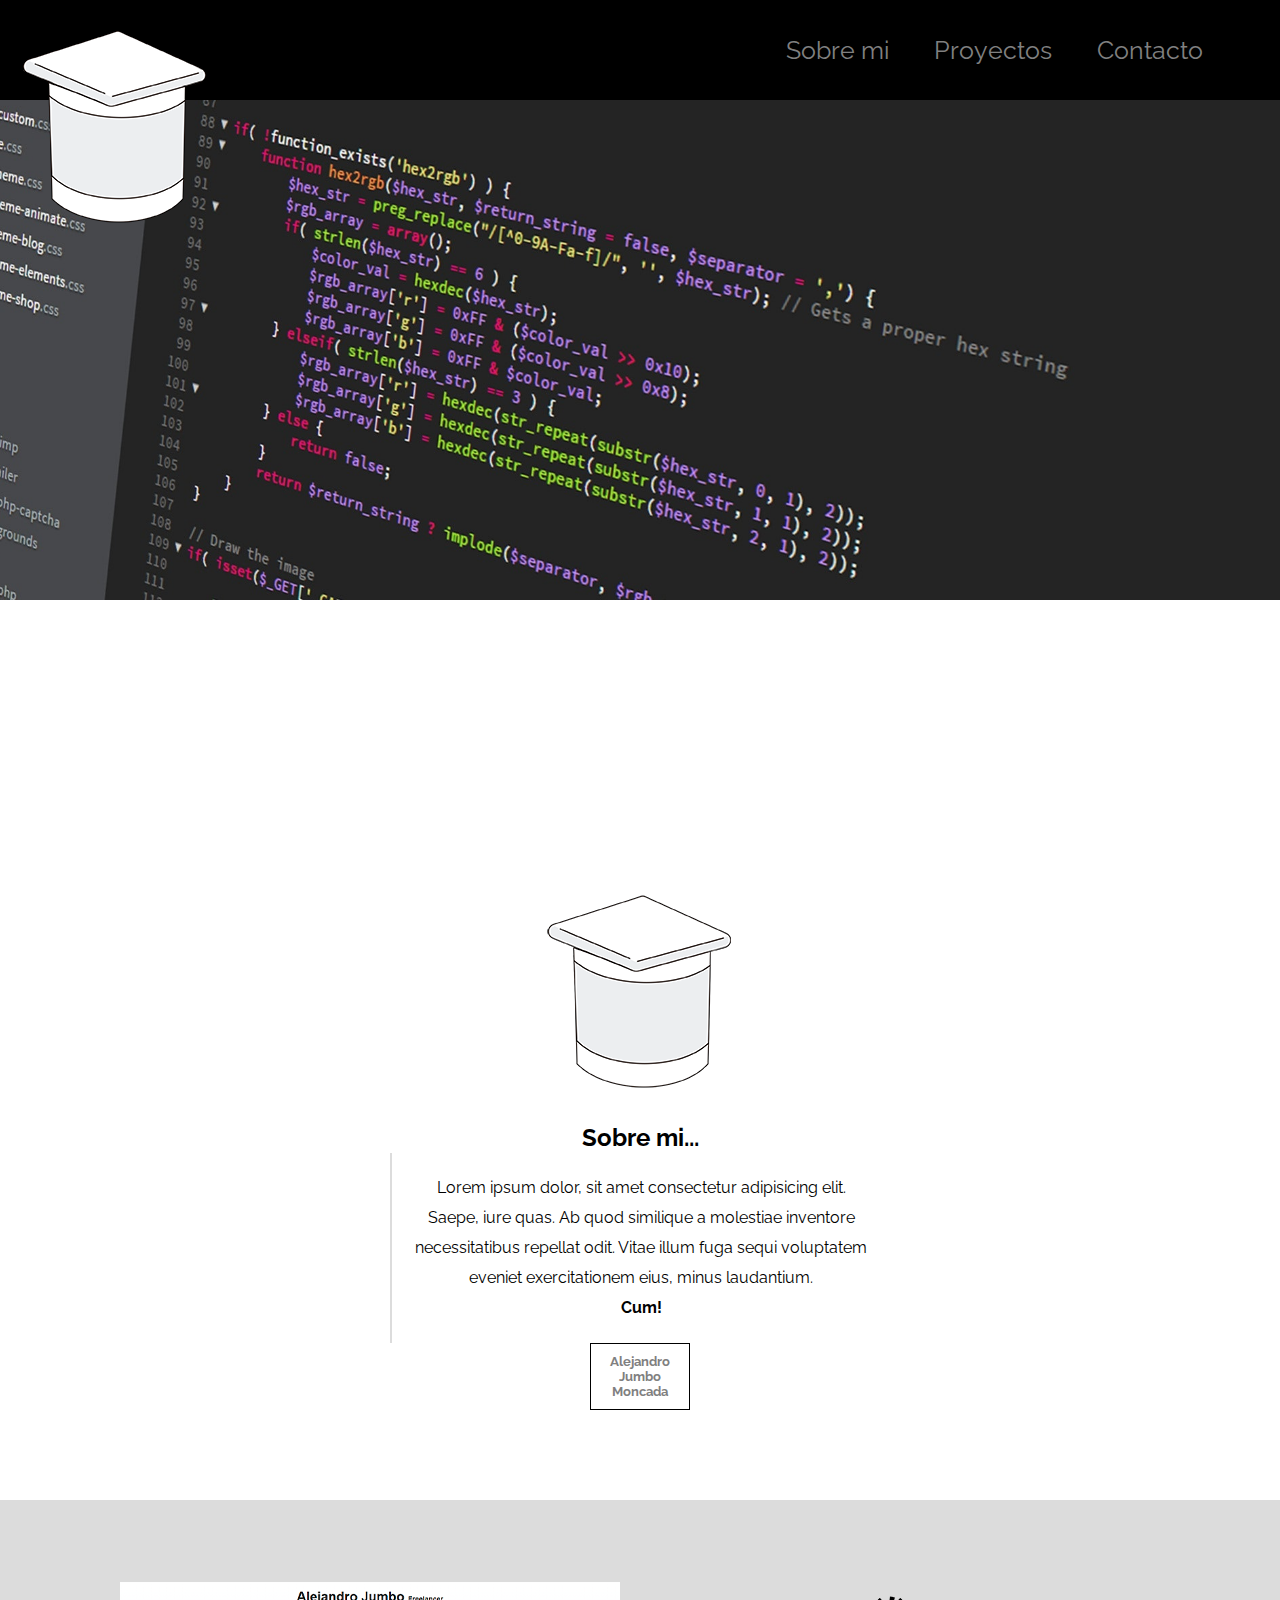
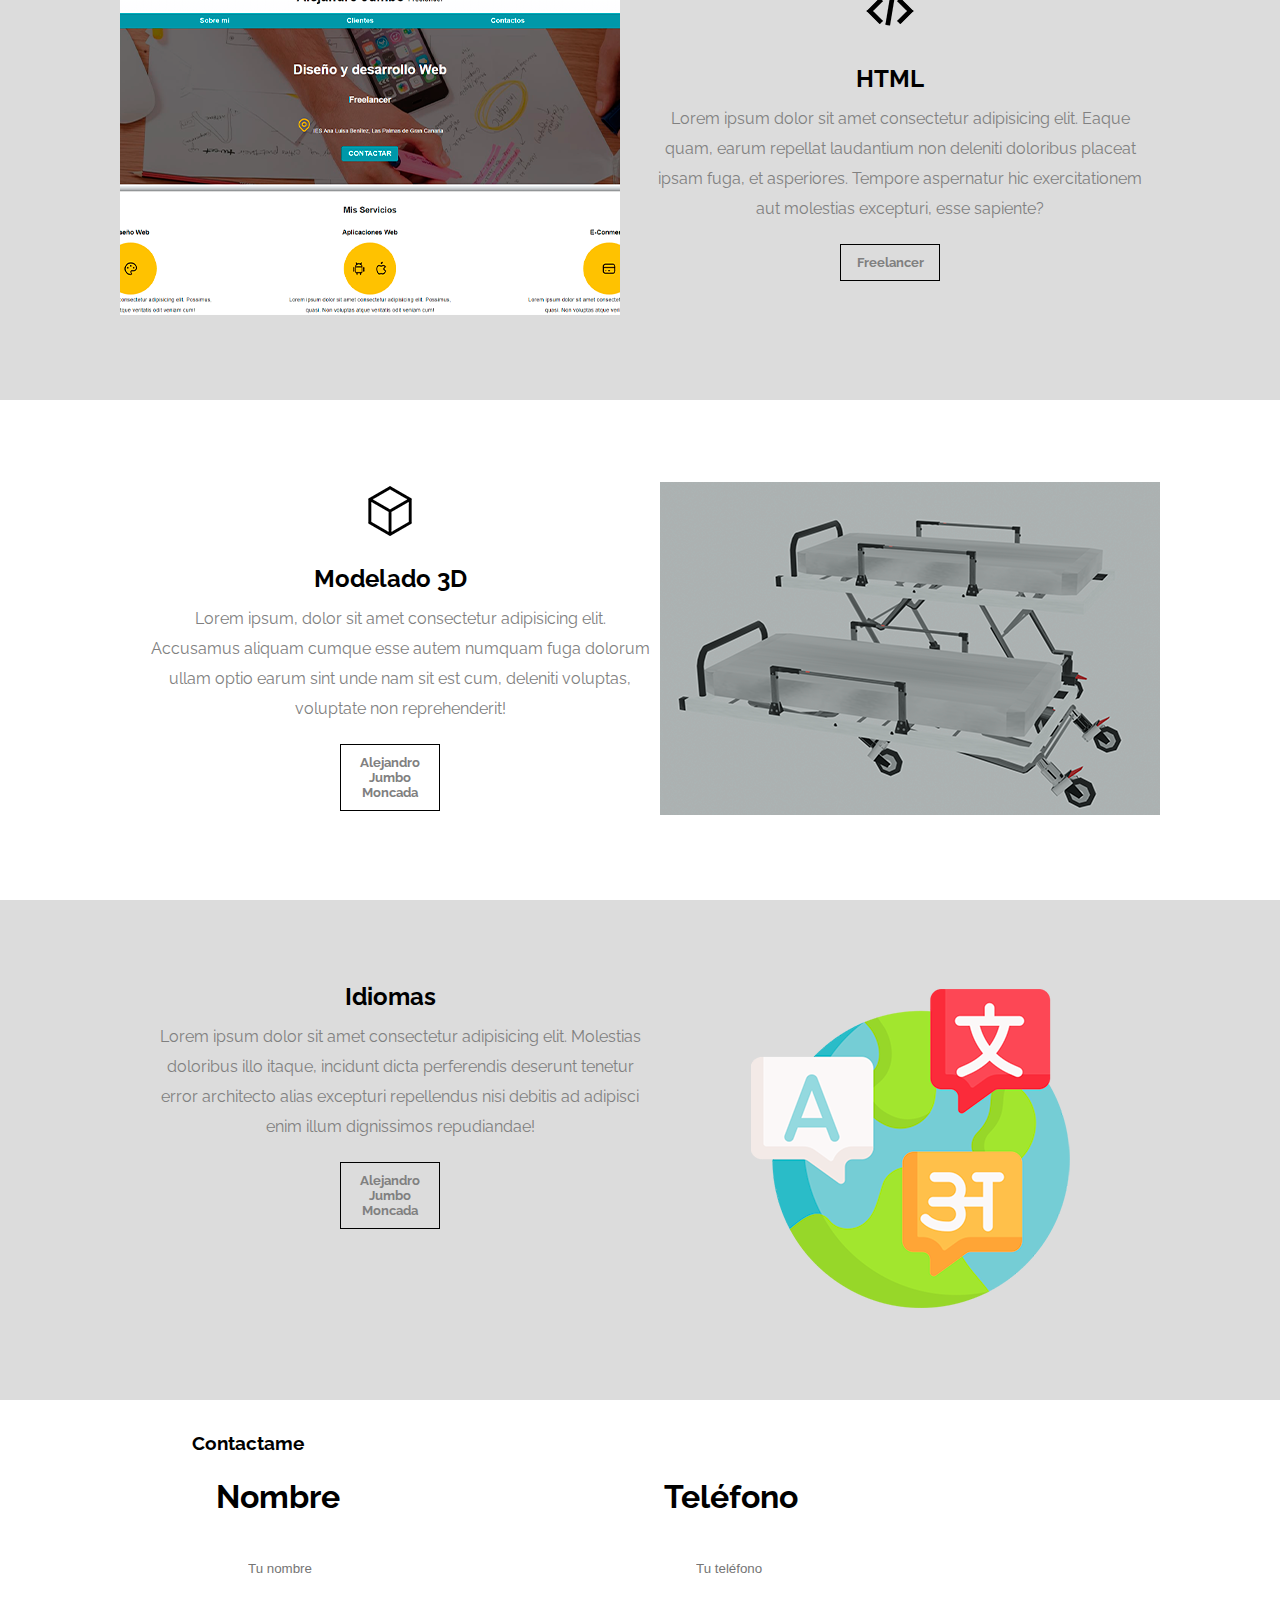
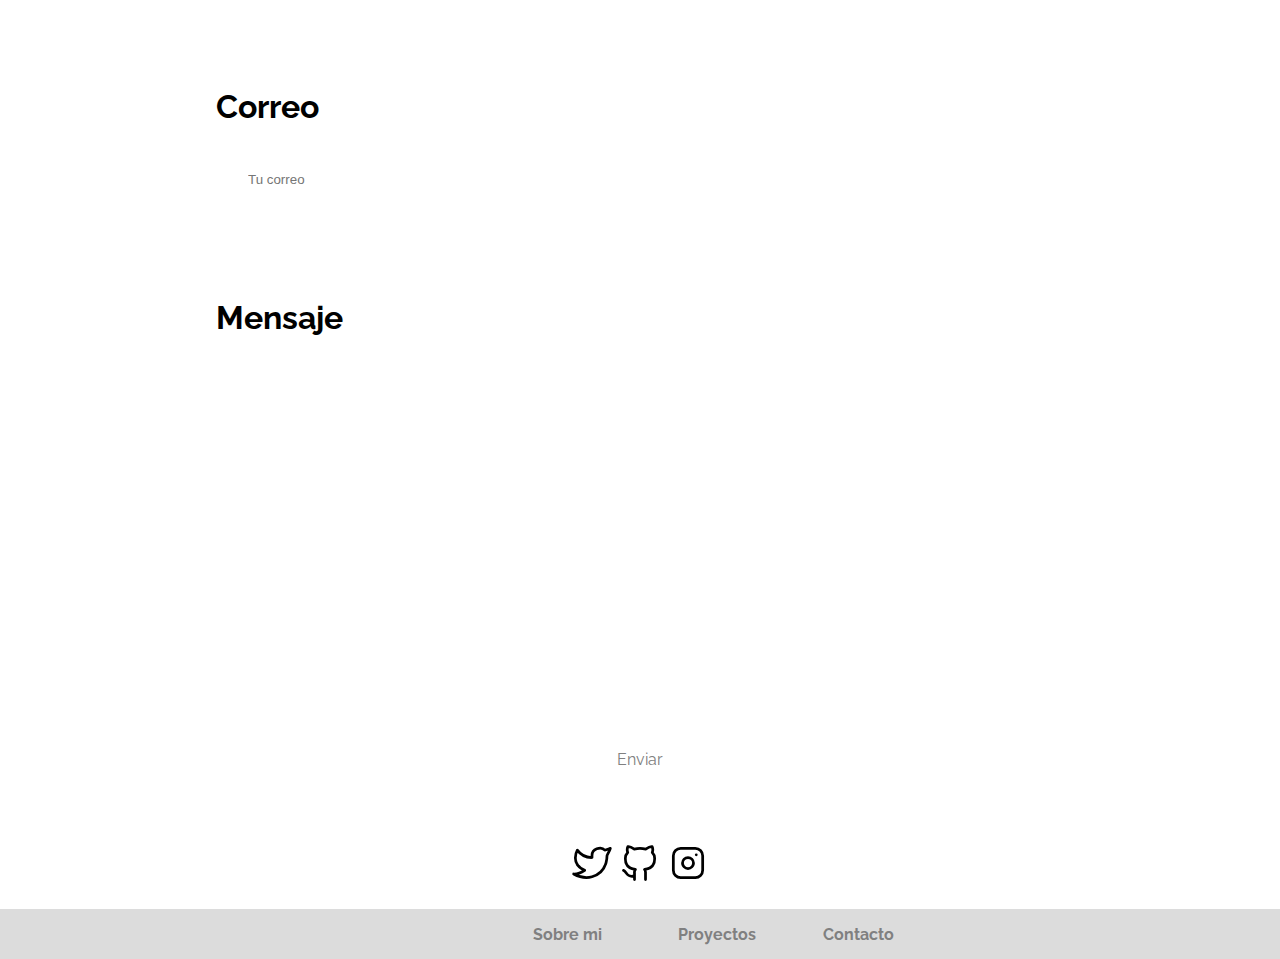
<file: index.html>
<!doctype html>
<html>
    <head> 
<!--el title aparece en la pestaña del navegador-->
        <title>Porfolio</title>
        
<!--Google indexa las páginas web por idiomas-->
        <meta lang="en">
        
<!--utf8 identifica todos los caracteres del mundo-->
        <meta charset="utf-8">
        
<!--escala las páginas para diferentes dispositivos-->
        <meta name="viewpoint" content="initial-scale=1.0">
<!--descripcion-->
        <meta name="description" content="Porfolio">
<!--palabras clave-->
        <meta name="keywords" content="Porfolio, yogur, portafolio, yogurt, lacteos, yo">
		<link rel="preconnect" href="https://fonts.googleapis.com">
		<link rel="preconnect" href="https://fonts.gstatic.com" crossorigin>
		<link href="https://fonts.googleapis.com/css2?family=Raleway:wght@300;400&display=swap" rel="stylesheet">	
		<link rel="shortcut icon" type="image/x-icon" href="imgs/favicon.ico">
        <link href="css/estilos.css" rel="stylesheet" type="text/css">
    </head>
<body>
	<nav class="negro">
       	<div class="logo"><h1><a href="index.html"><img src="imgs/yogur-grande.png" title="logo" alt="logo magic"></a></h1></div>
        <ul class="lista">
			<li class="cajas"><a href="index.html">Sobre mi</a></li>
			<li class="cajas"><a href="index.html">Proyectos</a></li>
			<li class="cajas"><a href="index.html">Contacto</a></li>
		</ul>
    </nav>
	<header>
<!--foto de cabezera-->
	</header>
	<section class="blanco">
		<div class="icono"><img src="imgs/yogur-grande.png" title="logo" alt="logo yogur"></div>
		<h2>Sobre mi...</h2>
		<p class="textito">Lorem ipsum dolor, sit amet consectetur adipisicing elit. Saepe, iure quas. Ab quod similique a molestiae inventore necessitatibus repellat odit. Vitae illum fuga sequi voluptatem eveniet exercitationem eius, minus laudantium.<br> <strong>Cum!</strong></p>
		<h5>Alejandro Jumbo Moncada</h5>
	</section>
	<section class="gris">
	<article><img src="imgs/cosahtml.PNG" title="html" alt="cosa html"></article>	
	<article> 
	<div class="icono"><img src="imgs/html.png" title="logo" alt="html logo"></div>
	<h2>HTML</h2>
	<p>Lorem ipsum dolor sit amet consectetur adipisicing elit. Eaque quam, earum repellat laudantium non deleniti doloribus placeat ipsam fuga, et asperiores. Tempore aspernatur hic exercitationem aut molestias excepturi, esse sapiente?</p>
	<a href="Freelancer/Diseñador Freelancer.html"><h5>Freelancer</h5></a>
	</article>
	</section>	
	<section class="blancos">
	<article> 
	<div class="icono"><img src="imgs/cubo.png" title="logo" alt="cubo logo"></div>
	<h2>Modelado 3D</h2>
	<p>Lorem ipsum, dolor sit amet consectetur adipisicing elit. Accusamus aliquam cumque esse autem numquam fuga dolorum ullam optio earum sint unde nam sit est cum, deleniti voluptas, voluptate non reprehenderit!</p>
	<h5>Alejandro Jumbo Moncada</h5>
	</article>
	<article><img src="imgs/camilla.png" title="camilla" alt="camilla"></article>
	</section>	
	<section class="gris">
	<article> 
	<h2>Idiomas</h2>
	<p>Lorem ipsum dolor sit amet consectetur adipisicing elit. Molestias doloribus illo itaque, incidunt dicta perferendis deserunt tenetur error architecto alias excepturi repellendus nisi debitis ad adipisci enim illum dignissimos repudiandae!</p>
	<h5>Alejandro Jumbo Moncada</h5>
	</article>
	<article><img src="imgs/idiomas" title="mundo" alt="mundo mundo"></article>
	</section>

	<div class="formulario">
		<h3>Contactame</h3>
		<form autocomplete >
			
			<div class="contenedor-campos">
				
				<div class="campo">
					<label for="nombre">Nombre</label>
					<input type="text" id="nombre" name="nombre" placeholder="Tu nombre">
						
				</div>

				<div class="campo">
					<label for="telefono">Teléfono</label>
					<input type="tel" pattern="[0-9]{9}" id="telefono" name="telefono" placeholder="Tu teléfono">
				</div>

				<div class="unacolumna">

					<div class="campo">
						<label for="telefono">Correo</label>
						<input type="email" id="correo" name="correo" placeholder="Tu correo">
					</div>

					<div class="campo">
						<label for="mensaje">Mensaje</label>
						<textarea></textarea>
					</div>

				</div>

			</div>

			<div class="iconos center">
				<a class="boton" href="#">Enviar</a>
			</div>
		</form>

	</div>

	<footer>
		<section class="iconos">
			<a href="https://github.com/AlejandroYgr"><svg xmlns="http://www.w3.org/2000/svg" class="icon icon-tabler icon-tabler-brand-twitter" width="44" height="44" viewBox="0 0 24 24" stroke-width="1.5" stroke="#000000" fill="none" stroke-linecap="round" stroke-linejoin="round">
				<path stroke="none" d="M0 0h24v24H0z" fill="none"/>
				<path d="M22 4.01c-1 .49 -1.98 .689 -3 .99c-1.121 -1.265 -2.783 -1.335 -4.38 -.737s-2.643 2.06 -2.62 3.737v1c-3.245 .083 -6.135 -1.395 -8 -4c0 0 -4.182 7.433 4 11c-1.872 1.247 -3.739 2.088 -6 2c3.308 1.803 6.913 2.423 10.034 1.517c3.58 -1.04 6.522 -3.723 7.651 -7.742a13.84 13.84 0 0 0 .497 -3.753c-.002 -.249 1.51 -2.772 1.818 -4.013z" />
			</svg></a>
			<a href="https://github.com/AlejandroYgr"><svg xmlns="http://www.w3.org/2000/svg" class="icon icon-tabler icon-tabler-brand-github" width="44" height="44" viewBox="0 0 24 24" stroke-width="1.5" stroke="#000000" fill="none" stroke-linecap="round" stroke-linejoin="round">
				<path stroke="none" d="M0 0h24v24H0z" fill="none"/>
				<path d="M9 19c-4.3 1.4 -4.3 -2.5 -6 -3m12 5v-3.5c0 -1 .1 -1.4 -.5 -2c2.8 -.3 5.5 -1.4 5.5 -6a4.6 4.6 0 0 0 -1.3 -3.2a4.2 4.2 0 0 0 -.1 -3.2s-1.1 -.3 -3.5 1.3a12.3 12.3 0 0 0 -6.2 0c-2.4 -1.6 -3.5 -1.3 -3.5 -1.3a4.2 4.2 0 0 0 -.1 3.2a4.6 4.6 0 0 0 -1.3 3.2c0 4.6 2.7 5.7 5.5 6c-.6 .6 -.6 1.2 -.5 2v3.5" />
			</svg></a>
			<a href="https://github.com/AlejandroYgr"><svg xmlns="http://www.w3.org/2000/svg" class="icon icon-tabler icon-tabler-brand-instagram" width="44" height="44" viewBox="0 0 24 24" stroke-width="1.5" stroke="#000000" fill="none" stroke-linecap="round" stroke-linejoin="round">
				<path stroke="none" d="M0 0h24v24H0z" fill="none"/>
				<rect x="4" y="4" width="16" height="16" rx="4" />
				<circle cx="12" cy="12" r="3" />
				<line x1="16.5" y1="7.5" x2="16.5" y2="7.501" />
			</svg></a>
		</section>
	<nav class="nav">
	 	<ul class="flex">
			<li class="caja"><a href="index.html">Sobre mi</a></li>
			<li class="caja"><a href="index.html">Proyectos</a></li>
			<li class="caja"><a href="index.html">Contacto</a></li>
		</ul>
	</nav>
		
	</footer>
</body>
</html>
</file>
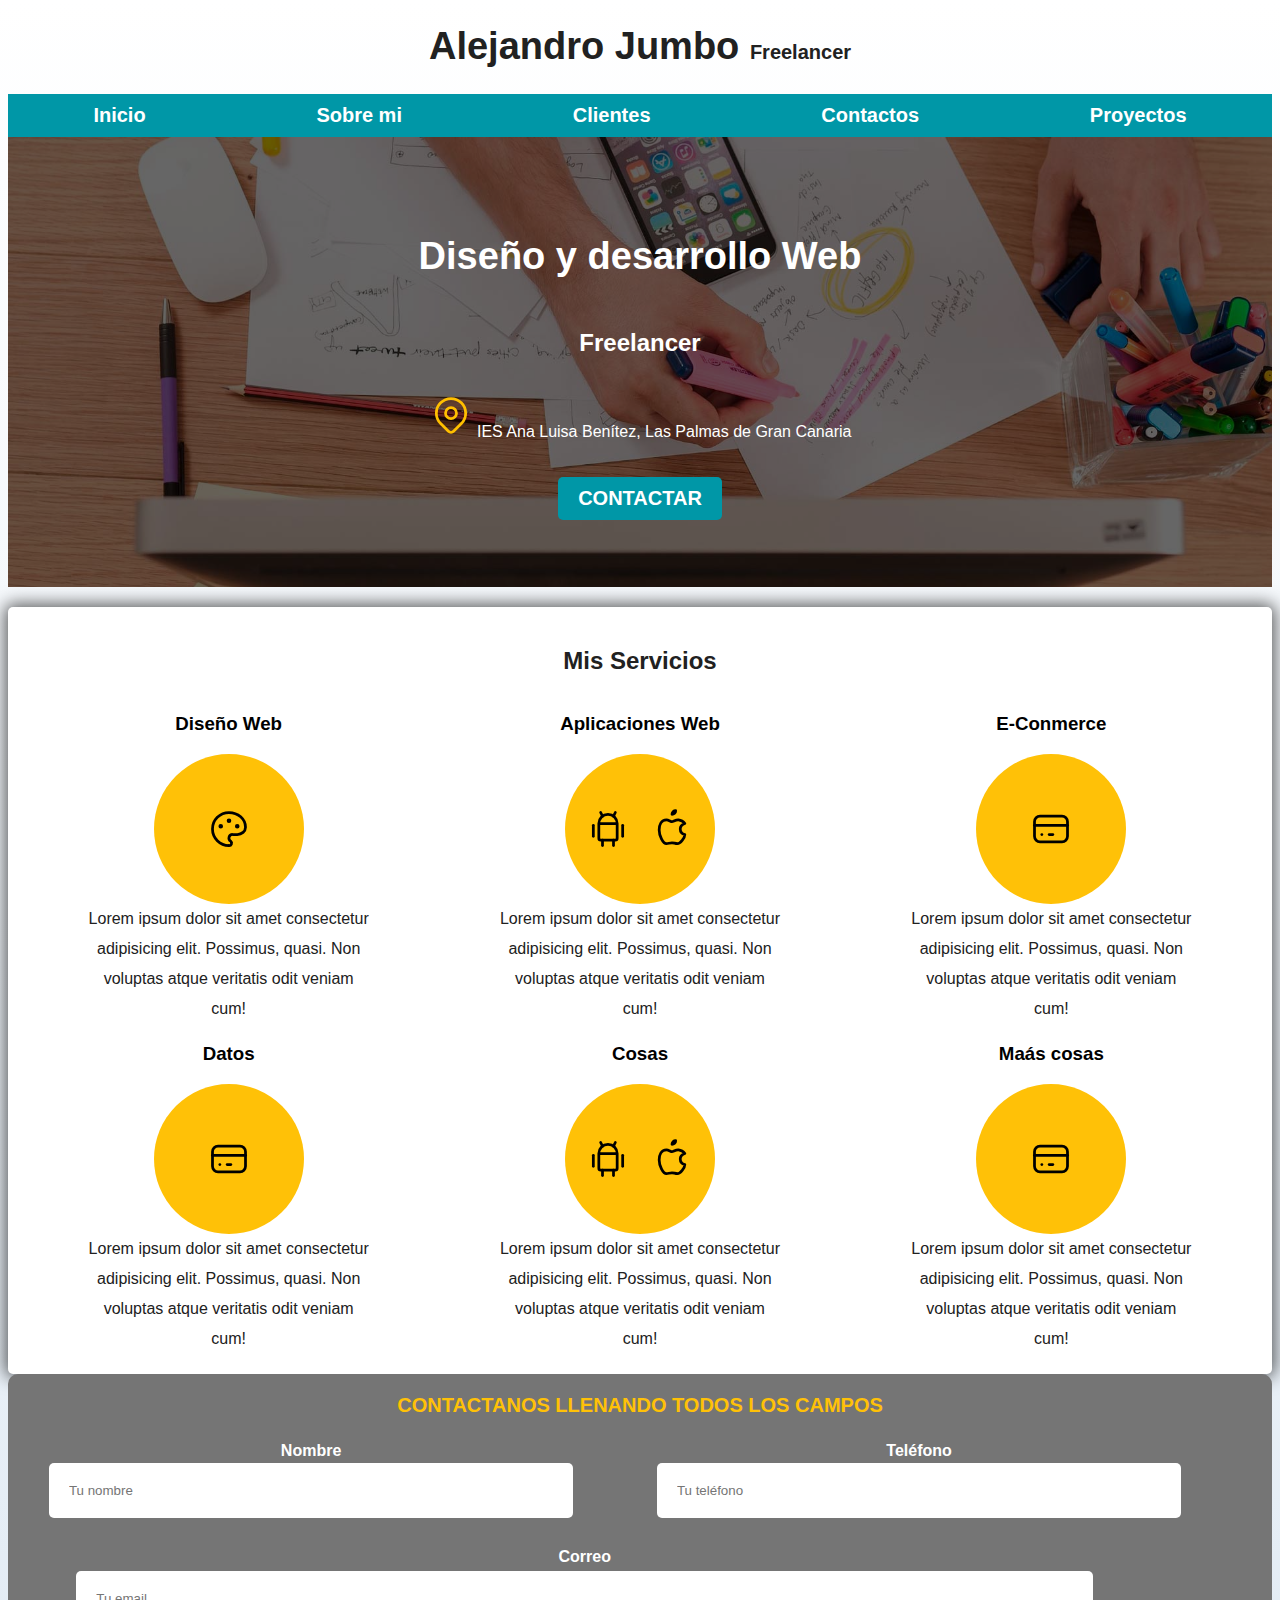
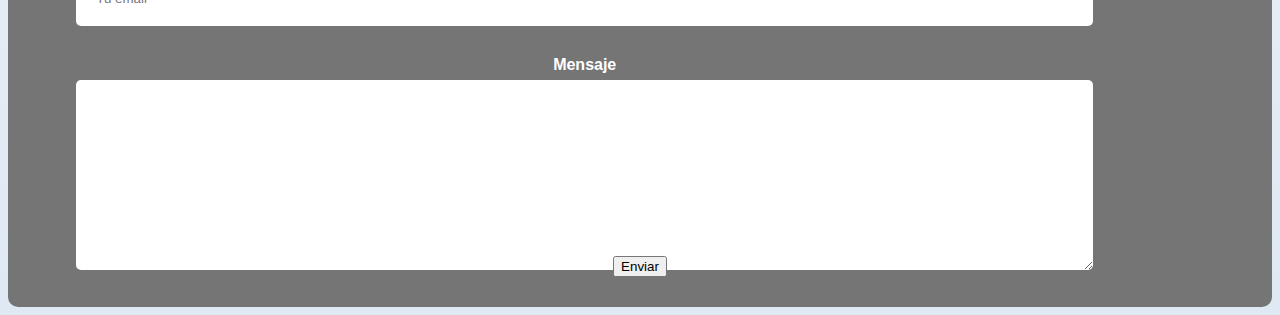
<file: Freelancer/Diseñador Freelancer.html>
<!DOCTYPE html>
<html lang="es">
<head>
    <meta charset="UTF-8">
    <meta http-equiv="X-UA-Compatible" content="IE=edge">
    <meta name="viewport" content="width=device-width, initial-scale=1.0">
    <link rel="stylesheet" href="CSS/styles.css">
    <title>Diseñador Freelancer</title>
</head>
<body>
    <header>
        <h1 class="titulo">Alejandro Jumbo <span>Freelancer</span> </h1>
        
    </header>

<div class="nav.bg">
    <nav class="nav-principal">
        <a href="#" >Inicio</a>
        <a href="#" >Sobre mi</a>
        <a href="#" >Clientes</a>
        <a href="#" >Contactos</a>
        <a href="./Tabla.html">Proyectos</a>
    </nav>
</div>

    <section class="hero">
        <div class="contenidohero"> 
            <h2 class="titulo1">Diseño y desarrollo <span>Web</span></h2>
            <h2>Freelancer</h2>
            
            <p><svg xmlns="http://www.w3.org/2000/svg" class="icon icon-tabler icon-tabler-map-pin" width="44" height="44" viewBox="0 0 24 24" stroke-width="1.5" stroke="#ffbf00" fill="none" stroke-linecap="round" stroke-linejoin="round">
                <path stroke="none" d="M0 0h24v24H0z" fill="none"/>
                <circle cx="12" cy="11" r="3" />
                <path d="M17.657 16.657l-4.243 4.243a2 2 0 0 1 -2.827 0l-4.244 -4.243a8 8 0 1 1 11.314 0z" />
              </svg> IES Ana Luisa Benítez, Las Palmas de Gran Canaria</p>
            <a class = "boton" href="#">Contactar</a>
        </div>
    </section>
    
   <main class="sombra"> 
    <h2 class="Miservicios">Mis Servicios</h2>
    <div class="columnas">
    
        <section class="servicio">
        <h3>Diseño Web</h3>
        <div class="iconos"> <svg xmlns="http://www.w3.org/2000/svg" class="icon icon-tabler icon-tabler-palette" width="44" height="44" viewBox="0 0 24 24" stroke-width="1.5" stroke="#000000" fill="none" stroke-linecap="round" stroke-linejoin="round">
            <path stroke="none" d="M0 0h24v24H0z" fill="none"/>
            <path d="M12 21a9 9 0 1 1 0 -18a9 8 0 0 1 9 8a4.5 4 0 0 1 -4.5 4h-2.5a2 2 0 0 0 -1 3.75a1.3 1.3 0 0 1 -1 2.25" />
            <circle cx="7.5" cy="10.5" r=".5" fill="currentColor" />
            <circle cx="12" cy="7.5" r=".5" fill="currentColor" />
            <circle cx="16.5" cy="10.5" r=".5" fill="currentColor" />
          </svg></div>
          <p class="inf">Lorem ipsum dolor sit amet consectetur adipisicing elit. Possimus, quasi. Non voluptas atque veritatis odit veniam cum!</p>
        </section>
    
    <section class="servicio"> 
        <h3>Aplicaciones Web</h3>
        <div class="iconos"><svg xmlns="http://www.w3.org/2000/svg" class="icon icon-tabler icon-tabler-brand-android" width="44" height="44" viewBox="0 0 24 24" stroke-width="1.5" stroke="#000000" fill="none" stroke-linecap="round" stroke-linejoin="round">
            <path stroke="none" d="M0 0h24v24H0z" fill="none"/>
            <line x1="4" y1="10" x2="4" y2="16" />
            <line x1="20" y1="10" x2="20" y2="16" />
            <path d="M7 9h10v8a1 1 0 0 1 -1 1h-8a1 1 0 0 1 -1 -1v-8a5 5 0 0 1 10 0" />
            <line x1="8" y1="3" x2="9" y2="5" />
            <line x1="16" y1="3" x2="15" y2="5" />
            <line x1="9" y1="18" x2="9" y2="21" />
            <line x1="15" y1="18" x2="15" y2="21" />
          </svg>   
          <svg xmlns="http://www.w3.org/2000/svg" class="icon icon-tabler icon-tabler-brand-apple" width="44" height="44" viewBox="0 0 24 24" stroke-width="1.5" stroke="#000000" fill="none" stroke-linecap="round" stroke-linejoin="round">
            <path stroke="none" d="M0 0h24v24H0z" fill="none"/>
            <path d="M9 7c-3 0 -4 3 -4 5.5c0 3 2 7.5 4 7.5c1.088 -.046 1.679 -.5 3 -.5c1.312 0 1.5 .5 3 .5s4 -3 4 -5c-.028 -.01 -2.472 -.403 -2.5 -3c-.019 -2.17 2.416 -2.954 2.5 -3c-1.023 -1.492 -2.951 -1.963 -3.5 -2c-1.433 -.111 -2.83 1 -3.5 1c-.68 0 -1.9 -1 -3 -1z" />
            <path d="M12 4a2 2 0 0 0 2 -2a2 2 0 0 0 -2 2" />
          </svg></div>
          <p class="inf">Lorem ipsum dolor sit amet consectetur adipisicing elit. Possimus, quasi. Non voluptas atque veritatis odit veniam cum!</p>
        </section>
    
    <section class="servicio">
        <h3>E-Conmerce</h3>
        <div class="iconos"><svg xmlns="http://www.w3.org/2000/svg" class="icon icon-tabler icon-tabler-credit-card" width="44" height="44" viewBox="0 0 24 24" stroke-width="1.5" stroke="#000000" fill="none" stroke-linecap="round" stroke-linejoin="round">
            <path stroke="none" d="M0 0h24v24H0z" fill="none"/>
            <rect x="3" y="5" width="18" height="14" rx="3" />
            <line x1="3" y1="10" x2="21" y2="10" />
            <line x1="7" y1="15" x2="7.01" y2="15" />
            <line x1="11" y1="15" x2="13" y2="15" />
          </svg></div>
          <p class="inf">Lorem ipsum dolor sit amet consectetur adipisicing elit. Possimus, quasi. Non voluptas atque veritatis odit veniam cum!</p>
        </section>

        <section class="servicio">
            <h3>Datos</h3>
            <div class="iconos"><svg xmlns="http://www.w3.org/2000/svg" class="icon icon-tabler icon-tabler-credit-card" width="44" height="44" viewBox="0 0 24 24" stroke-width="1.5" stroke="#000000" fill="none" stroke-linecap="round" stroke-linejoin="round">
                <path stroke="none" d="M0 0h24v24H0z" fill="none"/>
                <rect x="3" y="5" width="18" height="14" rx="3" />
                <line x1="3" y1="10" x2="21" y2="10" />
                <line x1="7" y1="15" x2="7.01" y2="15" />
                <line x1="11" y1="15" x2="13" y2="15" />
              </svg></div>
              <p class="inf">Lorem ipsum dolor sit amet consectetur adipisicing elit. Possimus, quasi. Non voluptas atque veritatis odit veniam cum!</p>
            </section>
    
    <section class="servicio"> 
        <h3>Cosas</h3>
        <div class="iconos"><svg xmlns="http://www.w3.org/2000/svg" class="icon icon-tabler icon-tabler-brand-android" width="44" height="44" viewBox="0 0 24 24" stroke-width="1.5" stroke="#000000" fill="none" stroke-linecap="round" stroke-linejoin="round">
            <path stroke="none" d="M0 0h24v24H0z" fill="none"/>
            <line x1="4" y1="10" x2="4" y2="16" />
            <line x1="20" y1="10" x2="20" y2="16" />
            <path d="M7 9h10v8a1 1 0 0 1 -1 1h-8a1 1 0 0 1 -1 -1v-8a5 5 0 0 1 10 0" />
            <line x1="8" y1="3" x2="9" y2="5" />
            <line x1="16" y1="3" x2="15" y2="5" />
            <line x1="9" y1="18" x2="9" y2="21" />
            <line x1="15" y1="18" x2="15" y2="21" />
          </svg>   
          <svg xmlns="http://www.w3.org/2000/svg" class="icon icon-tabler icon-tabler-brand-apple" width="44" height="44" viewBox="0 0 24 24" stroke-width="1.5" stroke="#000000" fill="none" stroke-linecap="round" stroke-linejoin="round">
            <path stroke="none" d="M0 0h24v24H0z" fill="none"/>
            <path d="M9 7c-3 0 -4 3 -4 5.5c0 3 2 7.5 4 7.5c1.088 -.046 1.679 -.5 3 -.5c1.312 0 1.5 .5 3 .5s4 -3 4 -5c-.028 -.01 -2.472 -.403 -2.5 -3c-.019 -2.17 2.416 -2.954 2.5 -3c-1.023 -1.492 -2.951 -1.963 -3.5 -2c-1.433 -.111 -2.83 1 -3.5 1c-.68 0 -1.9 -1 -3 -1z" />
            <path d="M12 4a2 2 0 0 0 2 -2a2 2 0 0 0 -2 2" />
          </svg></div>
          <p class="inf">Lorem ipsum dolor sit amet consectetur adipisicing elit. Possimus, quasi. Non voluptas atque veritatis odit veniam cum!</p>
        </section>
    
    <section class="servicio">
        <h3>Maás cosas</h3>
        <div class="iconos"><svg xmlns="http://www.w3.org/2000/svg" class="icon icon-tabler icon-tabler-credit-card" width="44" height="44" viewBox="0 0 24 24" stroke-width="1.5" stroke="#000000" fill="none" stroke-linecap="round" stroke-linejoin="round">
            <path stroke="none" d="M0 0h24v24H0z" fill="none"/>
            <rect x="3" y="5" width="18" height="14" rx="3" />
            <line x1="3" y1="10" x2="21" y2="10" />
            <line x1="7" y1="15" x2="7.01" y2="15" />
            <line x1="11" y1="15" x2="13" y2="15" />
          </svg></div>
          <p class="inf">Lorem ipsum dolor sit amet consectetur adipisicing elit. Possimus, quasi. Non voluptas atque veritatis odit veniam cum!</p>
        </section>
    </div>
    </main>
    
    <section>
      <form class="formulario">
      <fieldset>
          <legend>Contactanos llenando todos los campos</legend>

          <div class="contenedordecampos">
              
              <div class="campo">
              <label for="nombre">Nombre</label>
              <input class ="input-text" type="text" placeholder="Tu nombre">
          </div>
          
          <div class="campo">
              <label for="telf">Teléfono</label>
              <input class ="input-text" type="tel" placeholder="Tu teléfono">
          </div>

          <div class="campo">
              <label for="correo">Correo</label>
              <input class ="input-text" type="email" placeholder="Tu email">
              </div>
  
          <div class="campo">
              <label for="mensaje">Mensaje</label>
              <textarea class ="input-text"></textarea>
          </div>
      </div>
          

          <input type="submit" value="Enviar">
        </fieldset>
      </form>
</section>

</body>
</html>
</file>
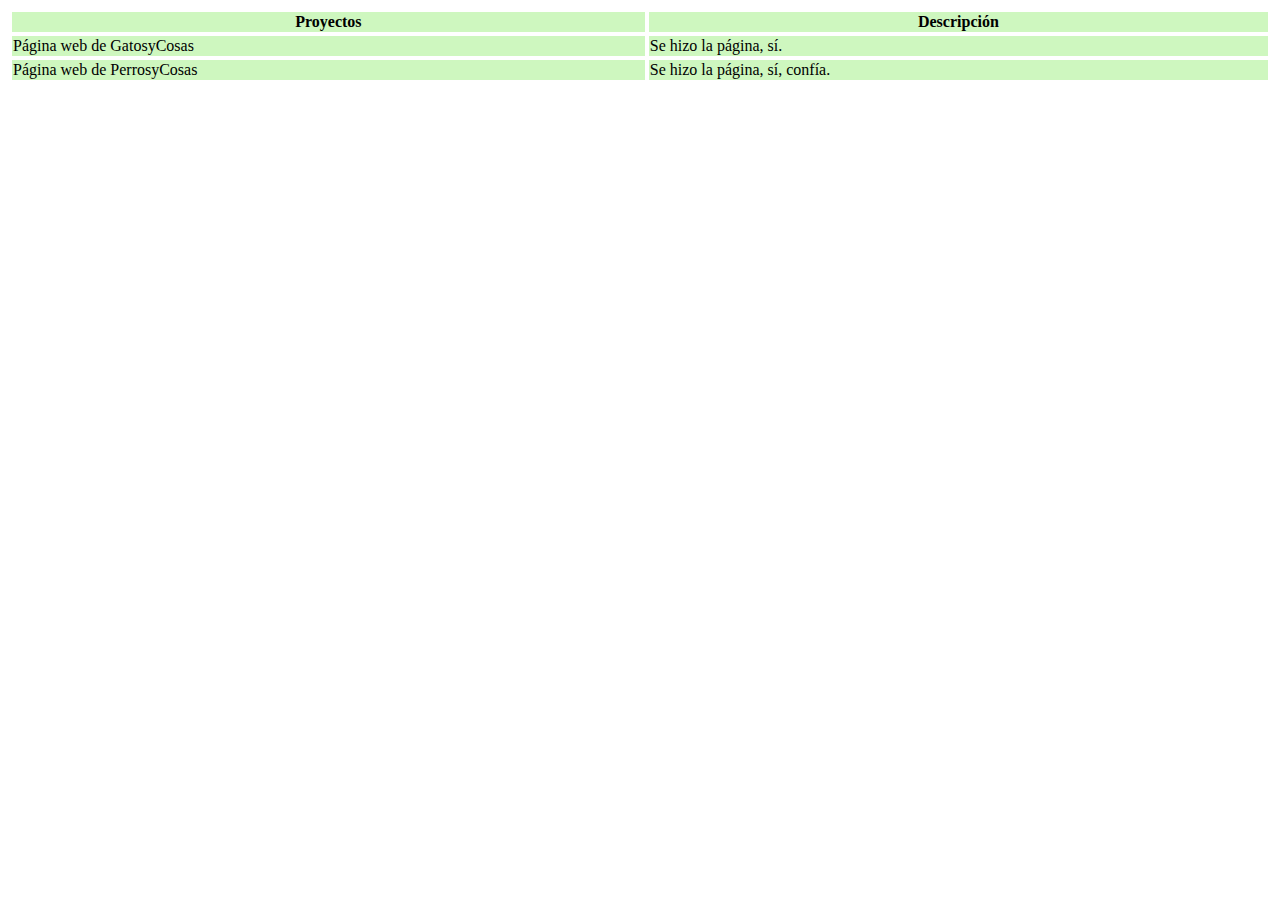
<file: Freelancer/Tabla.html>
<!DOCTYPE html>
<html lang="es">
<head>
    <meta charset="UTF-8">
    <meta http-equiv="X-UA-Compatible" content="IE=edge">
    <meta name="viewport" content="width=device-width, initial-scale=1.0">
    <title>Tabla</title>
</head>
<style>
    table, th, td {
      border:1px solid rgb(255, 255, 255);
    }
    th, td {
    background-color: #cef7bf;
    }
</style>

<body>
    <table class="tabla" style="width:100%">
        <tr>
          <th>Proyectos</th>
          <th>Descripción</th>
        </tr>
        <tr>
          <td>Página web de GatosyCosas</td>
          <td>Se hizo la página, sí.</td>
        </tr>
        <tr>
          <td>Página web de PerrosyCosas</td>
          <td>Se hizo la página, sí, confía.</td>
        </tr>
      </table>
</body>
</html>
</file>
<file: css/estilos.css>
@charset "utf-8";
/*<!--ESTO SIEMPRE-->*/

*{
    padding:0px;
    margin: 0px;
    box-sizing: border-box;
}
/*<!--ESTO SIEMPRE-->*/
body{
	font-family: 'Raleway', sans-serif;
	margin: auto;
/*	width: 95%;*/
}

.negro{
	background-color: black;
	display: flex;
    flex-wrap: wrap;
	justify-content: space-between;
	height: 100px;
	padding: 20px;
	align-content: center;
}

.logo{
		padding-right: 100px;
		width: 50px;
		height: 50px;
}

.lista{
	display: flex;
	justify-content: flex-end;
	font-size: 25px;
	list-style-type: none;
	width: 90%;
	margin: auto
}

.flex{
	display: flex;
    flex-wrap: wrap;
	justify-content: space-between;
	margin: auto;
}

.cajas{
	margin-right: 45px;
	text-align: center;
}

.caja{
	list-style: none;
	width: 100px;
	margin-right: 45px;
	font-weight: bold;
}

a{
	text-decoration: none;
	color: gray;
}

a:hover{
	text-decoration: underline;
	color: white;
	font-weight: 1000;
}

header{
/*imagen css*/
	background-image:url(../imgs/pexels-pixabay-270348.jpg);
/*altura de foto*/
	height: 700px;
/*se coloca centro*/
	background-size: cover;
/*no se repita*/
	background-repeat: no-repeat;
/*escalarla en el navegador*/
	background-position: center -200px;
/*responsive*/
	display: flex;
}

.gris{
	background-color: gainsboro;
	height: 500px;
	padding: 20px;
	align-content: center;
	margin: auto;
	display: flex;
    flex-wrap: wrap;
	justify-content: center;
}

.blanco{
	height: 700px;
	padding-top: 400px;
	padding: 20px;
	align-content: center;
	margin: auto;
	justify-content: center;
}

.blancos{
	height: 500px;
	padding: 20px;
	align-content: center;
	margin: auto;
	display: flex;
    flex-wrap: wrap;
	justify-content: center;
}

h2{
	align-content: center;
	justify-content: center;
	margin: auto;
	text-align: center;
	line-height: 30px;
}
.info{
	align-content: center;
	justify-content: center;
	margin: auto;
	text-align: center;
	line-height: 30px;
	margin-top: 50px;
	margin-bottom: 50px;
}

.textito{
	align-content: center;
	justify-content: center;
	margin: auto;
	width: 500px;
	text-align: center;
	line-height: 30px;
	padding: 20px;
	border-left:solid gainsboro 2px;
	color: black;
}

p{
	align-content: center;
	justify-content: center;
	width: 500px;
	text-align: center;
	line-height: 30px;
	margin: 10px 10px 20px 30px;
	color: gray;
}

h5{
	color: gray;
	border: solid black 1px;
	width: 100px;
	padding: 10px;
	text-align: center;
	align-content: center;
	justify-content: center;
	margin: auto;
}

.icono{
	text-align: center;
	align-content: center;
	justify-content: center;
	margin: auto;
	margin-bottom: 20px;
}

.nav{
	background-color: gainsboro;
	display: flex;
    flex-wrap: wrap;
	justify-content: center;
	height: 50px;
	padding: 20px;
	align-content: center;
	width: 1500px;
	margin: auto;
}

.iconos{
	text-align: center;
	align-content: center;
	justify-content: center;
	margin: 20px 50px 20px 50px;
}

.formulario {
    background-color: var(--gris);
    width: min (60rem, 100%);
    margin: 0 auto;
    padding: 2rem;
    border-radius: 1rem;
    color: var(--blanco);
 
}


@media (min-width: 789px ){
 
    .contenedor-campos{
      display:grid;
      grid-template-columns: 50% 50%;
      grid-template-rows: auto auto;
    
    }
 
    .formulario {
      display: grid;
      grid-column: auto;
       grid-column-start: 1;
      grid-column-end: 4;
       max-width: 60rem;
    }
     
    .campo {
      border-radius: 0.5rem;
       width: 90%;
       border:none;
      padding: 1.5rem;
    }
 
    .unacolumna .campo {
     width: 201%;
    }
 
}
 
.campo textarea{
    margin-top: 0.9rem;
    align-items: center;
    height: 20rem;
    border-radius: 0.5rem;
    width: 90%;
    border:none;
    padding: 2rem;
    resize: none;
}

.campo {
    margin-bottom: 2rem;
}

.campo label{
    font-size: 2rem;
    font-weight: 700;
}

input {
    margin-top: 0.9rem;
    border-radius: 0.5rem;
    width: 90%;
    border:none;
    padding: 2rem;
}
</file>
<file: Freelancer/CSS/styles.css>
:root {
    --blanco: #ffffff;
    --oscuro: #212121;
    --primario: #ffc107;
    --secundario: #0097a7;
    --gris: #757575; 
    --grisclaro: #dfe9f3;
}

html {
    font-size: 62.5%;
    box-sizing: border-box;
    scroll-snap-type: y mandatory;
}



body {
    font-size: 16px;  /* un rem = 10px*/
    font-family: 'Krub' , sans-serif;
    text-align: center;
    background-image: linear-gradient(to top, var(--grisclaro) 0%, var(--blanco)100% );
}

.boton {
    background-color: var(--secundario);
    padding: 1rem 2rem;
    margin-top: 2rem;
    text-decoration: none;
    border-radius: 0.5rem;
    color: var(--blanco);
    font-size: 2rem;
    font-weight: 700;
    text-transform: uppercase;
    border: none;

}
.titulo{
    color: var(--oscuro);
    font-size: 3.8rem;
}
.titulo1{
    color: var(--blanco);
    font-size: 3.8rem;
}

h1.titulo span {
    font-size: 2rem;
}

h2.titulo span {
    font-size: 5rem;
}

.Miservicios{
    color: var(--oscuro);
}

.nav-bg{
    background-color: var(--secundario)
}

 

.nav-principal {
    text-decoration-color: var(--blanco);
    background-color: var(--secundario);
    color: var(--oscuro);
    font-size: 2rem;
    display: flex;
    align-items: center;
    flex-direction: column;
}

@media (min-width: 550px) {
    .nav-principal{
        flex-direction: row;
        justify-content: space-around;
    }
}

.nav-principal a {
    padding: 1rem;
    color: var(--blanco);
    font-size: 2rem;
    font-weight: 700;
    text-decoration: none;
}

.nav-principal a:hover {
    background-color: var(--primario);
    color: var(--oscuro);
}

.contenedor {
    max-width: 120rem;
    margin: 0 auto;
}

.hero {
background-image: url(../img/hero.jpg);
background-repeat: no-repeat;
background-size: cover;
height: 450px;
position: relative;
color: var(--blanco);
margin-bottom: 2rem;
}

.contenidohero {
    position: absolute;

    background-color: rgba(0,0,0,.6);

    width: 100%;
    height: 100%;
    display: flex;
    flex-direction: column;
    align-items: center;
    justify-content: center;
}

.contenidohero, h2,
.contenidohero, p{
    color: var(--blanco);

}

.sombra{
    box-shadow: 0px 0px 17px 3px rgba(0,0,0,0.64);
    background-color: var(--blanco);
    padding: 2rem;
    border-radius: 0.5rem;

}


@media (min-width: 700px) {
    .columnas {
        display: grid;
        grid-template-columns: repeat(3, 1fr);
        column-gap: 1rem;
    }
}

.servicio{
    flex-direction: row;
    justify-content: space-around;
}

.servicio {
    display: flex;
    flex-direction: column;
    align-items: center;
    text-align: center;
    
}

.servicio .iconos {
    border-radius:50%;
    height: 15rem;
    width: 15rem;
    background-color: var(--primario);
    display: flex;
    justify-content: space-evenly;
    align-items: center;
}

.inf {
    width: 70%;
    color: var(--oscuro);
    text-align: center;
    line-height: 30px;
    margin: auto;
}

.formulario {
    background-color: var(--gris);
    width: min (60rem, 100%);
    margin: 0 auto;
    padding: 2rem;
    border-radius: 1rem;
 }
 
 .formulario fieldset {
     border: none;
 }
 
 .formulario legend {
     text-align: center;
     font-size: 2rem;
     text-transform: uppercase;
     font-weight: 700;
     margin-bottom: 2rem;
     color: var(--primario);
 }
 
 @media (min-width: 768px){
     .contenedordecampos {
         display: grid;
         grid-template-columns: 50% 50%;
         grid-template-rows: auto auto 20rem;
         gap: 1rem;
     }
     .campo:nth-child(3),
     .campo:nth-child(4) {
        grid-column: 1/3;
     }
 }
 
 .campo {
     margin-bottom: 2rem;
     width: 90%;
 }
 
 .campo textarea {
     height: 15rem;
 }
 
 .campo label {
     display: block;
     font-weight: 700;
     color: var(--blanco);
     margin-bottom: 0.5%;
 
 }
 
 .input-text {
     width: 90%;
     border: none;
     padding: 2rem;
     border-radius: 0.5rem;
 }
</file>
